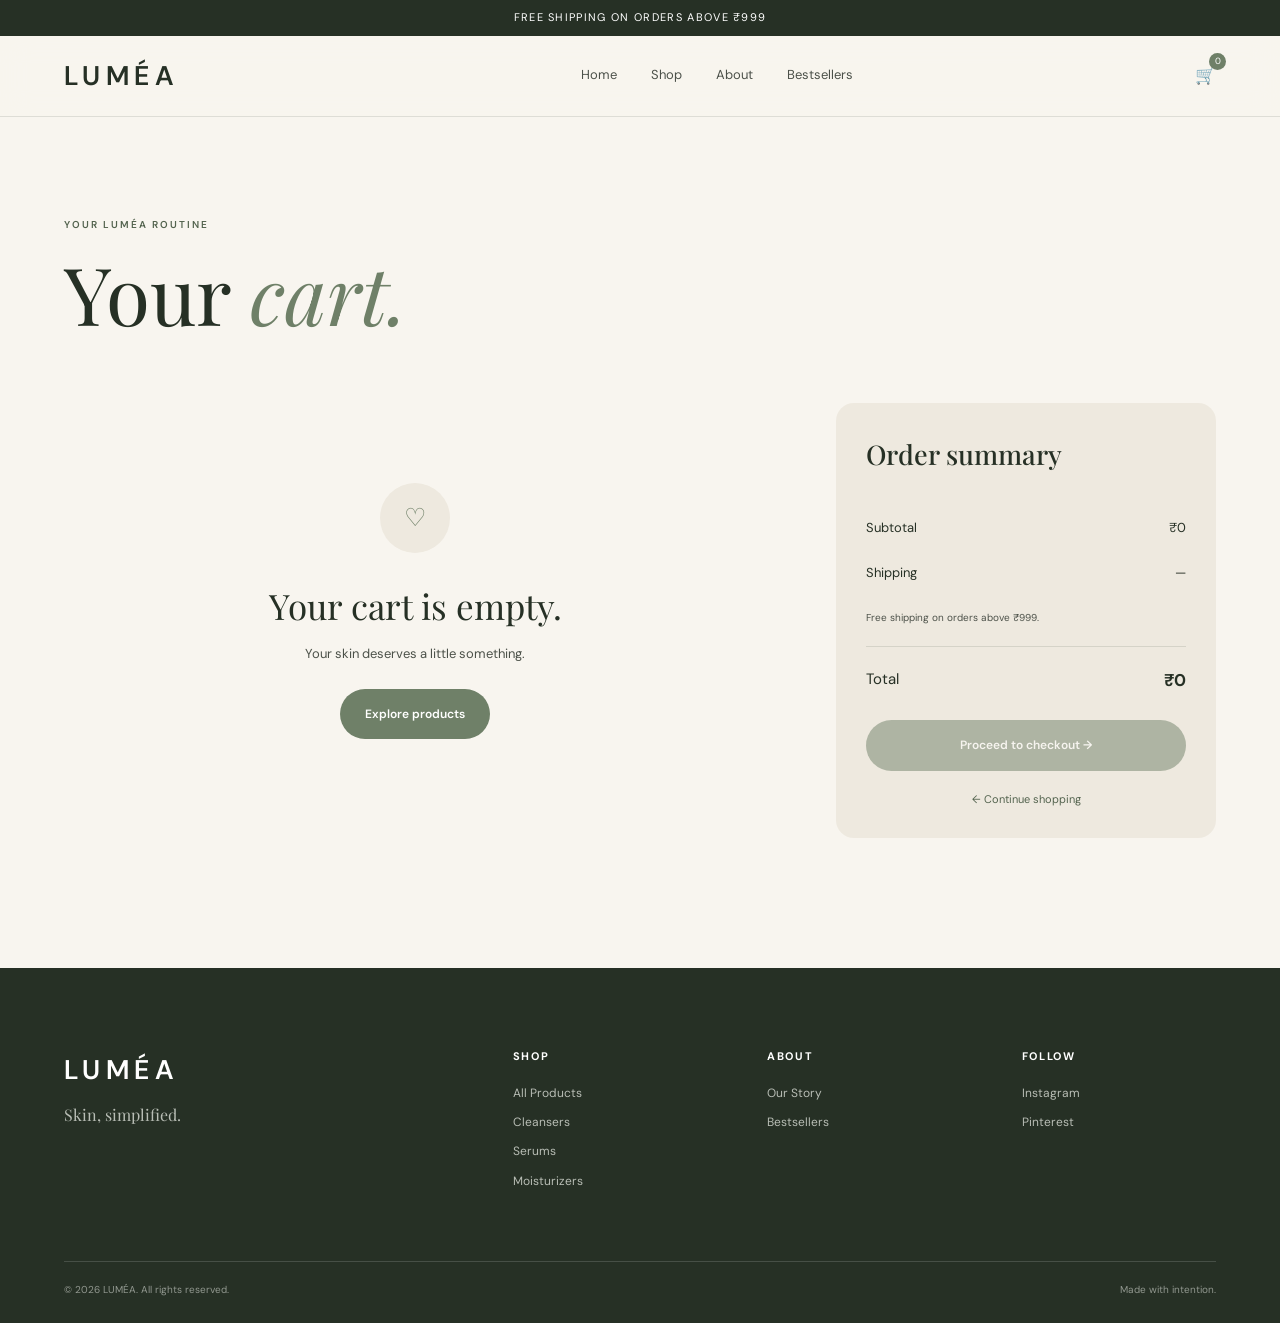
<file: cart.html>
<!DOCTYPE html>
<html lang="en">

<head>

    <meta charset="UTF-8">

    <meta
        name="viewport"
        content="width=device-width, initial-scale=1.0"
    >

    <title>Your Cart — LUMÉA</title>

    <link
        rel="preconnect"
        href="https://fonts.googleapis.com"
    >

    <link
        rel="preconnect"
        href="https://fonts.gstatic.com"
        crossorigin
    >

    <link
        href="https://fonts.googleapis.com/css2?family=DM+Sans:wght@400;500;600;700&family=Playfair+Display:wght@400;500;600&display=swap"
        rel="stylesheet"
    >

    <link rel="stylesheet" href="css/style.css">

    <link rel="stylesheet" href="css/cart.css">

</head>


<body>


    <!-- ANNOUNCEMENT -->

    <div class="announcement">

        <p>
            Free shipping on orders above ₹999
        </p>

    </div>


    <!-- NAVBAR -->

    <header class="navbar">

        <div class="nav-container">

            <a
                href="index.html"
                class="logo"
            >
                LUMÉA
            </a>


            <nav class="nav-links">

                <a href="index.html">
                    Home
                </a>

                <a href="shop.html">
                    Shop
                </a>

                <a href="index.html#about">
                    About
                </a>

                <a href="index.html#bestsellers">
                    Bestsellers
                </a>

            </nav>


            <div class="nav-actions">

                <button class="cart-btn">

                    🛒

                    <span
                        class="cart-count"
                        id="cartCount"
                    >
                        0
                    </span>

                </button>

            </div>

        </div>

    </header>


    <!-- CART -->

    <main class="cart-page">


        <div class="cart-header">

            <span class="eyebrow">
                YOUR LUMÉA ROUTINE
            </span>

            <h1>
                Your <em>cart.</em>
            </h1>

        </div>


        <div class="cart-layout">


            <!-- CART ITEMS -->

            <section class="cart-items">

                <div id="cartItems">

                    <!-- JavaScript inserts products here -->

                </div>


                <!-- EMPTY CART -->

                <div
                    class="empty-cart"
                    id="emptyCart"
                >

                    <div class="empty-icon">
                        ♡
                    </div>

                    <h2>
                        Your cart is empty.
                    </h2>

                    <p>
                        Your skin deserves a little something.
                    </p>

                    <a
                        href="shop.html"
                        class="btn btn-primary"
                    >
                        Explore products
                    </a>

                </div>

            </section>


            <!-- SUMMARY -->

            <aside class="cart-summary">

                <h2>
                    Order summary
                </h2>


                <div class="summary-row">

                    <span>
                        Subtotal
                    </span>

                    <span id="subtotal">
                        ₹0
                    </span>

                </div>


                <div class="summary-row">

                    <span>
                        Shipping
                    </span>

                    <span id="shipping">
                        —
                    </span>

                </div>


                <div class="summary-note">

                    Free shipping on orders
                    above ₹999.

                </div>


                <div class="summary-total">

                    <span>
                        Total
                    </span>

                    <strong id="total">
                        ₹0
                    </strong>

                </div>


                <button
                    class="checkout-btn"
                    id="checkoutBtn"
                >
                    Proceed to checkout
                    →
                </button>


                <a
                    href="shop.html"
                    class="continue-shopping"
                >
                    ← Continue shopping
                </a>

            </aside>


        </div>


    </main>


    <!-- FOOTER -->

    <footer class="footer">

        <div class="footer-main">


            <div class="footer-brand">

                <a
                    href="index.html"
                    class="logo"
                >
                    LUMÉA
                </a>

                <p>
                    Skin, simplified.
                </p>

            </div>


            <div class="footer-column">

                <h4>
                    Shop
                </h4>

                <a href="shop.html">
                    All Products
                </a>

                <a href="shop.html">
                    Cleansers
                </a>

                <a href="shop.html">
                    Serums
                </a>

                <a href="shop.html">
                    Moisturizers
                </a>

            </div>


            <div class="footer-column">

                <h4>
                    About
                </h4>

                <a href="index.html#about">
                    Our Story
                </a>

                <a href="index.html#bestsellers">
                    Bestsellers
                </a>

            </div>


            <div class="footer-column">

                <h4>
                    Follow
                </h4>

                <a href="#">
                    Instagram
                </a>

                <a href="#">
                    Pinterest
                </a>

            </div>


        </div>


        <div class="footer-bottom">

            <span>
                © 2026 LUMÉA. All rights reserved.
            </span>

            <span>
                Made with intention.
            </span>

        </div>

    </footer>


    <script src="js/cart.js"></script>

</body>

</html>
</file>
<file: css/style.css>
:root {
    --cream: #f8f5ef;
    --cream-dark: #eee9df;
    --sage: #6f8068;
    --sage-dark: #53634e;
    --dark: #263025;
    --text: #4c5149;
    --beige: #d9c8b4;
    --white: #ffffff;
    --border: rgba(38, 48, 37, 0.12);

    --serif: "Playfair Display", Georgia, serif;
    --sans: "DM Sans", Arial, sans-serif;
}



* {
    margin: 0;
    padding: 0;
    box-sizing: border-box;
}

html {
    scroll-behavior: smooth;
}

body {
    background: var(--cream);
    color: var(--dark);
    font-family: var(--sans);
    line-height: 1.6;
}

img {
    display: block;
    width: 100%;
}

a {
    color: inherit;
    text-decoration: none;
}

button,
input {
    font: inherit;
}


.announcement {
    background: var(--dark);
    color: var(--white);
    text-align: center;
    padding: 9px 20px;
    font-size: 11px;
    letter-spacing: 0.12em;
    text-transform: uppercase;
}


.navbar {
    position: sticky;
    top: 0;
    z-index: 1000;
    background: rgba(248, 245, 239, 0.94);
    backdrop-filter: blur(15px);
    border-bottom: 1px solid var(--border);
}

.nav-container {
    width: min(1200px, 90%);
    margin: auto;
    height: 80px;

    display: flex;
    align-items: center;
    justify-content: space-between;
}

.logo {
    font-size: 27px;
    font-weight: 600;
    letter-spacing: 0.2em;
}

.nav-links {
    display: flex;
    gap: 34px;
    margin-left: 60px;
}

.nav-links a {
    position: relative;
    font-size: 13px;
    color: var(--text);
    transition: color 0.3s ease;
}

.nav-links a::after {
    content: "";
    position: absolute;
    left: 0;
    bottom: -7px;
    width: 0;
    height: 1px;
    background: var(--sage);
    transition: width 0.3s ease;
}

.nav-links a:hover,
.nav-links a.active {
    color: var(--sage-dark);
}

.nav-links a:hover::after,
.nav-links a.active::after {
    width: 100%;
}

.nav-actions {
    display: flex;
    align-items: center;
    gap: 18px;
}

.icon-btn,
.cart-btn,
.menu-btn {
    border: none;
    background: none;
    cursor: pointer;
}

.icon-btn {
    font-size: 28px;
    transform: rotate(-20deg);
}

.cart-btn {
    position: relative;
    font-size: 17px;
}

.cart-count {
    position: absolute;
    top: -9px;
    right: -10px;

    width: 17px;
    height: 17px;

    display: flex;
    align-items: center;
    justify-content: center;

    background: var(--sage);
    color: var(--white);

    border-radius: 50%;
    font-size: 9px;
}

.menu-btn {
    display: none;
    flex-direction: column;
    gap: 5px;
}

.menu-btn span {
    display: block;
    width: 22px;
    height: 1.5px;
    background: var(--dark);
}



.hero {
    width: min(1200px, 90%);
    margin: auto;

    min-height: 680px;

    display: grid;
    grid-template-columns: 1fr 1fr;
    align-items: center;
    gap: 80px;
}

.hero-content {
    padding: 60px 0;
}

.eyebrow {
    display: block;
    margin-bottom: 20px;

    color: var(--sage-dark);
    font-size: 10px;
    font-weight: 600;
    letter-spacing: 0.2em;
}

.hero h1 {
    font-family: var(--serif);
    font-size: clamp(65px, 7vw, 100px);
    line-height: 0.94;
    font-weight: 400;
    letter-spacing: -0.04em;
}

.hero h1 em,
h2 em {
    color: var(--sage);
    font-style: italic;
}

.hero-content > p {
    max-width: 430px;
    margin: 30px 0;

    color: var(--text);
    font-size: 16px;
}

.hero-buttons {
    display: flex;
    gap: 12px;
    flex-wrap: wrap;
}

.btn {
    display: inline-flex;
    align-items: center;
    justify-content: center;

    min-height: 50px;
    padding: 0 25px;

    border-radius: 30px;

    font-size: 12px;
    font-weight: 600;

    transition:
        transform 0.3s ease,
        background 0.3s ease,
        color 0.3s ease;
}

.btn:hover {
    transform: translateY(-3px);
}

.btn-primary {
    background: var(--sage);
    color: var(--white);
}

.btn-primary:hover {
    background: var(--sage-dark);
}

.btn-secondary {
    border: 1px solid var(--dark);
}

.btn-secondary:hover {
    background: var(--dark);
    color: var(--white);
}



.hero-image {
    position: relative;
}

.hero-image-card {
    height: 600px;
    overflow: hidden;
    border-radius: 220px 220px 20px 20px;
}

.hero-image-card img {
    height: 100%;
    object-fit: cover;
    transition: transform 0.8s ease;
}

.hero-image-card:hover img {
    transform: scale(1.04);
}

.hero-badge {
    position: absolute;
    left: -40px;
    bottom: 50px;

    width: 110px;
    height: 110px;

    display: flex;
    flex-direction: column;
    align-items: center;
    justify-content: center;

    background: var(--cream-dark);
    border-radius: 50%;

    font-family: var(--serif);
    font-size: 13px;
    line-height: 1.2;
    text-align: center;
}

.hero-badge span {
    margin-bottom: 5px;
    color: var(--sage);
}



.intro {
    padding: 130px max(5%, calc((100vw - 1200px) / 2));
    background: var(--white);
}

.intro-label {
    display: flex;
    justify-content: space-between;

    margin-bottom: 70px;
    padding-bottom: 15px;

    border-bottom: 1px solid var(--border);

    font-size: 10px;
    letter-spacing: 0.15em;
    color: var(--sage-dark);
}

.intro-content {
    display: grid;
    grid-template-columns: 1fr 1fr;
    gap: 100px;
}

.intro h2,
.section-heading h2,
.story-content h2,
.bestsellers h2,
.newsletter h2 {
    font-family: var(--serif);
    font-size: clamp(45px, 5vw, 70px);
    line-height: 1.05;
    font-weight: 400;
    letter-spacing: -0.03em;
}

.intro-text {
    padding-top: 10px;
    max-width: 460px;
}

.intro-text p {
    margin-bottom: 20px;
    color: var(--text);
    font-size: 15px;
}

.text-link {
    display: inline-block;
    margin-top: 20px;

    color: var(--sage-dark);
    font-size: 12px;
    font-weight: 600;

    border-bottom: 1px solid var(--sage);
    padding-bottom: 5px;
}

.text-link span {
    margin-left: 8px;
}



.benefits {
    width: min(1200px, 90%);
    margin: auto;

    padding: 80px 0;

    display: grid;
    grid-template-columns: repeat(3, 1fr);
    gap: 50px;
}

.benefit {
    display: flex;
    gap: 18px;
}

.benefit-icon {
    width: 45px;
    height: 45px;
    flex-shrink: 0;

    display: flex;
    align-items: center;
    justify-content: center;

    background: var(--cream-dark);
    border-radius: 50%;

    color: var(--sage);
}

.benefit h3 {
    margin-bottom: 5px;
    font-size: 14px;
}

.benefit p {
    color: var(--text);
    font-size: 12px;
}




.products-section {
    padding: 120px max(5%, calc((100vw - 1200px) / 2));
    background: var(--cream-dark);
}

.section-heading {
    display: flex;
    align-items: end;
    justify-content: space-between;
    gap: 30px;

    margin-bottom: 60px;
}

.section-heading h2 {
    font-size: clamp(45px, 5vw, 65px);
}

.product-grid {
    display: grid;
    grid-template-columns: repeat(4, 1fr);
    gap: 20px;
}

.product-card {
    min-width: 0;
}

.product-image {
    position: relative;
    height: 390px;
    overflow: hidden;

    background: var(--white);
    border-radius: 15px;
}

.product-image img {
    height: 100%;
    object-fit: cover;

    transition: transform 0.6s ease;
}

.product-card:hover .product-image img {
    transform: scale(1.05);
}

.product-badge {
    position: absolute;
    z-index: 2;
    top: 15px;
    left: 15px;

    padding: 6px 10px;

    background: var(--white);
    border-radius: 20px;

    font-size: 8px;
    font-weight: 600;
    letter-spacing: 0.1em;
}

.quick-add {
    position: absolute;
    left: 15px;
    right: 15px;
    bottom: -60px;

    width: calc(100% - 30px);

    border: none;
    border-radius: 30px;

    padding: 13px;

    background: var(--dark);
    color: var(--white);

    cursor: pointer;

    font-size: 11px;
    font-weight: 600;

    transition: bottom 0.3s ease;
}

.product-card:hover .quick-add {
    bottom: 15px;
}

.product-info {
    padding: 18px 2px;
}

.product-category {
    margin-bottom: 5px;

    color: var(--sage-dark);

    font-size: 9px;
    font-weight: 600;
    letter-spacing: 0.15em;
}

.product-info h3 {
    font-family: var(--serif);
    font-size: 20px;
    font-weight: 500;
}

.product-info p {
    margin-top: 2px;
    color: var(--text);
    font-size: 11px;
}

.product-bottom {
    display: flex;
    justify-content: space-between;
    margin-top: 12px;
}

.price {
    font-size: 13px;
    font-weight: 600;
}

.rating {
    color: var(--sage-dark);
    font-size: 11px;
}



.story-section {
    display: grid;
    grid-template-columns: 1fr 1fr;

    min-height: 650px;

    background: var(--white);
}

.story-image {
    min-height: 650px;
    overflow: hidden;
}

.story-image img {
    height: 100%;
    object-fit: cover;
}

.story-content {
    display: flex;
    flex-direction: column;
    justify-content: center;

    padding: 80px max(8%, 60px);
}

.story-content h2 {
    margin-bottom: 30px;
}

.story-content p {
    max-width: 400px;
    margin-bottom: 15px;

    color: var(--text);
    font-size: 14px;
}

.story-content .btn {
    align-self: flex-start;
    margin-top: 20px;
}


.bestsellers {
    padding: 130px max(5%, calc((100vw - 1200px) / 2));
}

.centered {
    display: block;
    text-align: center;
}

.centered .eyebrow {
    margin-bottom: 15px;
}

.centered p {
    max-width: 430px;
    margin: 20px auto 0;

    color: var(--text);
    font-size: 14px;
}

.mini-products {
    display: grid;
    grid-template-columns: repeat(3, 1fr);
    gap: 25px;

    margin-top: 70px;
}

.mini-product {
    display: grid;
    grid-template-columns: 130px 1fr;
    gap: 20px;
    align-items: center;

    padding: 15px;

    background: var(--cream-dark);
    border-radius: 15px;

    transition: transform 0.3s ease;
}

.mini-product:hover {
    transform: translateY(-5px);
}

.mini-product img {
    width: 130px;
    height: 150px;
    object-fit: cover;
    border-radius: 10px;
}

.mini-product span {
    color: var(--sage-dark);
    font-size: 9px;
}

.mini-product h3 {
    margin: 8px 0;

    font-family: var(--serif);
    font-size: 18px;
    font-weight: 500;
}

.mini-product p {
    font-size: 12px;
}



.testimonial {
    padding: 130px 20px;

    background: var(--sage);
    color: var(--white);

    text-align: center;
}

.quote-mark {
    font-family: var(--serif);
    font-size: 70px;
    line-height: 0.5;
}

blockquote {
    max-width: 800px;
    margin: 35px auto;

    font-family: var(--serif);
    font-size: clamp(32px, 4vw, 55px);
    line-height: 1.2;
}

.testimonial-author {
    display: flex;
    align-items: center;
    justify-content: center;
    gap: 12px;

    font-size: 11px;
    letter-spacing: 0.12em;
    text-transform: uppercase;
}

.testimonial-author span {
    width: 30px;
    height: 1px;
    background: rgba(255,255,255,0.6);
}



.newsletter {
    padding: 130px 20px;
    text-align: center;
}

.newsletter-content {
    max-width: 650px;
    margin: auto;
}

.newsletter h2 {
    margin-bottom: 20px;
}

.newsletter p {
    color: var(--text);
    font-size: 14px;
}

.newsletter-form {
    display: flex;
    max-width: 520px;
    margin: 35px auto 15px;

    border-bottom: 1px solid var(--dark);
}

.newsletter-form input {
    flex: 1;

    padding: 15px 5px;

    border: none;
    outline: none;

    background: transparent;

    font-size: 13px;
}

.newsletter-form button {
    border: none;
    background: none;

    cursor: pointer;

    color: var(--sage-dark);

    font-size: 12px;
    font-weight: 600;
}

.newsletter small {
    color: #858a82;
    font-size: 9px;
}



.footer {
    padding: 80px max(5%, calc((100vw - 1200px) / 2)) 25px;

    background: var(--dark);
    color: var(--white);
}

.footer-main {
    display: grid;
    grid-template-columns: 2fr repeat(3, 1fr);
    gap: 60px;

    padding-bottom: 70px;
}

.footer-brand p {
    margin-top: 10px;
    color: #b8bdb5;
    font-family: var(--serif);
    font-size: 16px;
}

.footer-column {
    display: flex;
    flex-direction: column;
    gap: 10px;
}

.footer-column h4 {
    margin-bottom: 8px;

    color: var(--white);

    font-size: 11px;
    letter-spacing: 0.15em;
    text-transform: uppercase;
}

.footer-column a {
    color: #b8bdb5;
    font-size: 12px;

    transition: color 0.3s ease;
}

.footer-column a:hover {
    color: var(--white);
}

.footer-bottom {
    display: flex;
    justify-content: space-between;

    padding-top: 20px;

    border-top: 1px solid rgba(255,255,255,0.15);

    color: #929890;
    font-size: 10px;
}



@media (max-width: 900px) {

    .nav-links {
        gap: 18px;
        margin-left: 20px;
    }

    .hero {
        gap: 40px;
    }

    .hero-image-card {
        height: 520px;
    }

    .product-grid {
        grid-template-columns: repeat(2, 1fr);
    }

    .benefits {
        grid-template-columns: 1fr;
        gap: 25px;
    }

    .intro-content {
        gap: 50px;
    }

    .mini-products {
        grid-template-columns: 1fr;
    }

}



@media (max-width: 650px) {

    .announcement {
        font-size: 9px;
    }

    .nav-container {
        height: 68px;
    }

    .logo {
        font-size: 21px;
    }

    .nav-links {
        position: absolute;

        top: 68px;
        left: 0;

        width: 100%;

        display: none;
        flex-direction: column;
        gap: 0;

        margin: 0;

        background: var(--cream);

        border-bottom: 1px solid var(--border);
    }

    .nav-links.open {
        display: flex;
    }

    .nav-links a {
        padding: 17px 5%;
        border-bottom: 1px solid var(--border);
    }

    .nav-actions {
        gap: 12px;
    }

    .icon-btn {
        display: none;
    }

    .menu-btn {
        display: flex;
    }



    .hero {
        width: 90%;
        min-height: auto;

        display: flex;
        flex-direction: column;

        gap: 40px;

        padding: 70px 0 80px;
    }

    .hero-content {
        padding: 0;
    }

    .hero h1 {
        font-size: 65px;
    }

    .hero-content > p {
        font-size: 14px;
    }

    .hero-buttons {
        flex-direction: column;
        align-items: stretch;
    }

    .hero-image {
        width: 100%;
    }

    .hero-image-card {
        height: 450px;
        border-radius: 150px 150px 15px 15px;
    }

    .hero-badge {
        left: 10px;
        bottom: 25px;
        width: 90px;
        height: 90px;
        font-size: 11px;
    }



    .intro {
        padding: 90px 5%;
    }

    .intro-label {
        margin-bottom: 45px;
    }

    .intro-content {
        display: block;
    }

    .intro h2 {
        margin-bottom: 40px;
        font-size: 45px;
    }


    .benefits {
        width: 90%;
        padding: 65px 0;
    }


    .products-section {
        padding: 80px 5%;
    }

    .section-heading {
        display: block;
        margin-bottom: 40px;
    }

    .section-heading .text-link {
        margin-top: 20px;
    }

    .product-grid {
        grid-template-columns: repeat(2, 1fr);
        gap: 12px;
    }

    .product-image {
        height: 250px;
    }

    .quick-add {
        bottom: 12px;
        font-size: 9px;
        padding: 10px;
    }

    .product-info h3 {
        font-size: 16px;
    }

    .story-section {
        display: flex;
        flex-direction: column;
    }

    .story-image {
        min-height: 400px;
    }

    .story-content {
        padding: 80px 8%;
    }


    .bestsellers {
        padding: 90px 5%;
    }

    .mini-products {
        margin-top: 50px;
    }

    .mini-product {
        grid-template-columns: 100px 1fr;
    }

    .mini-product img {
        width: 100px;
        height: 120px;
    }


    .testimonial {
        padding: 90px 20px;
    }

    blockquote {
        font-size: 32px;
    }


    .newsletter {
        padding: 90px 20px;
    }

    .newsletter-form {
        flex-direction: column;

        border-bottom: none;
        gap: 10px;
    }

    .newsletter-form input {
        border-bottom: 1px solid var(--dark);
    }

    .newsletter-form button {
        padding: 12px;
        background: var(--sage);
        color: white;
        border-radius: 30px;
    }

    .footer {
        padding: 60px 5% 20px;
    }

    .footer-main {
        grid-template-columns: 1fr 1fr;
        gap: 40px;
    }

    .footer-brand {
        grid-column: 1 / -1;
    }

    .footer-bottom {
        flex-direction: column;
        gap: 8px;
    }

}
.reveal {
    opacity: 0;
    transform: translateY(25px);
    transition:
        opacity 0.7s ease,
        transform 0.7s ease;
}

.reveal.visible {
    opacity: 1;
    transform: translateY(0);
}
</file>
<file: css/cart.css>
.cart-page {
    width: min(1200px, 90%);
    margin: auto;
    padding: 100px 0 130px;
}



.cart-header {
    margin-bottom: 70px;
}

.cart-header h1 {
    font-family: var(--serif);
    font-size: clamp(55px, 7vw, 80px);
    font-weight: 400;
    line-height: 1;
}

.cart-header h1 em {
    color: var(--sage);
    font-style: italic;
}




.cart-layout {
    display: grid;
    grid-template-columns: 1fr 380px;
    gap: 70px;
    align-items: start;
}



.cart-item {
    display: grid;
    grid-template-columns: 120px 1fr auto;
    gap: 25px;
    align-items: center;

    padding: 20px 0;

    border-bottom: 1px solid var(--border);
}

.cart-item-image {
    width: 120px;
    height: 140px;
    overflow: hidden;
    border-radius: 12px;
    background: var(--cream-dark);
}

.cart-item-image img {
    width: 100%;
    height: 100%;
    object-fit: cover;
}

.cart-item-info h3 {
    font-family: var(--serif);
    font-size: 21px;
    font-weight: 500;
}

.cart-item-info p {
    margin-top: 5px;
    color: var(--text);
    font-size: 12px;
}

.cart-price {
    margin-top: 12px;
    font-size: 13px;
    font-weight: 600;
}




.quantity-control {
    display: flex;
    align-items: center;
    gap: 15px;

    margin-top: 18px;
}

.quantity-control button {
    width: 28px;
    height: 28px;

    border: 1px solid var(--border);
    border-radius: 50%;

    background: transparent;

    cursor: pointer;
}

.quantity-control span {
    font-size: 12px;
}



.remove-item {
    border: none;
    background: none;

    color: #888;

    cursor: pointer;

    font-size: 10px;

    text-decoration: underline;
}


.cart-summary {
    padding: 30px;

    background: var(--cream-dark);

    border-radius: 18px;

    position: sticky;
    top: 110px;
}

.cart-summary h2 {
    margin-bottom: 30px;

    font-family: var(--serif);
    font-size: 27px;
    font-weight: 500;
}

.summary-row {
    display: flex;
    justify-content: space-between;

    padding: 12px 0;

    font-size: 13px;
}

.summary-note {
    margin: 15px 0;

    color: var(--text);

    font-size: 10px;
    line-height: 1.6;
}

.summary-total {
    display: flex;
    justify-content: space-between;

    margin-top: 20px;
    padding-top: 20px;

    border-top: 1px solid var(--border);

    font-size: 15px;
}

.summary-total strong {
    font-size: 17px;
}



.checkout-btn {
    width: 100%;

    margin-top: 25px;
    padding: 16px;

    border: none;
    border-radius: 30px;

    background: var(--sage);
    color: var(--white);

    cursor: pointer;

    font-size: 12px;
    font-weight: 600;

    transition: background 0.3s ease,
                transform 0.3s ease;
}

.checkout-btn:hover {
    background: var(--sage-dark);
    transform: translateY(-2px);
}

.continue-shopping {
    display: block;

    margin-top: 20px;

    text-align: center;

    color: var(--sage-dark);

    font-size: 11px;
}


/* =========================================
   EMPTY CART
========================================= */

.empty-cart {
    display: none;

    padding: 80px 20px;

    text-align: center;
}

.empty-cart.show {
    display: block;
}

.empty-icon {
    width: 70px;
    height: 70px;

    display: flex;
    align-items: center;
    justify-content: center;

    margin: auto;

    border-radius: 50%;

    background: var(--cream-dark);

    color: var(--sage);

    font-size: 25px;
}

.empty-cart h2 {
    margin-top: 25px;

    font-family: var(--serif);

    font-size: 35px;

    font-weight: 400;
}

.empty-cart p {
    margin: 10px 0 25px;

    color: var(--text);

    font-size: 13px;
}


/* =========================================
   MOBILE
========================================= */

@media (max-width: 800px) {

    .cart-page {
        padding: 70px 0 90px;
    }

    .cart-layout {
        grid-template-columns: 1fr;
        gap: 50px;
    }

    .cart-summary {
        position: static;
    }

}


@media (max-width: 550px) {

    .cart-item {
        grid-template-columns: 80px 1fr;
        gap: 15px;
    }

    .cart-item-image {
        width: 80px;
        height: 100px;
    }

    .remove-item {
        grid-column: 2;
        justify-self: start;
    }

}
</file>
